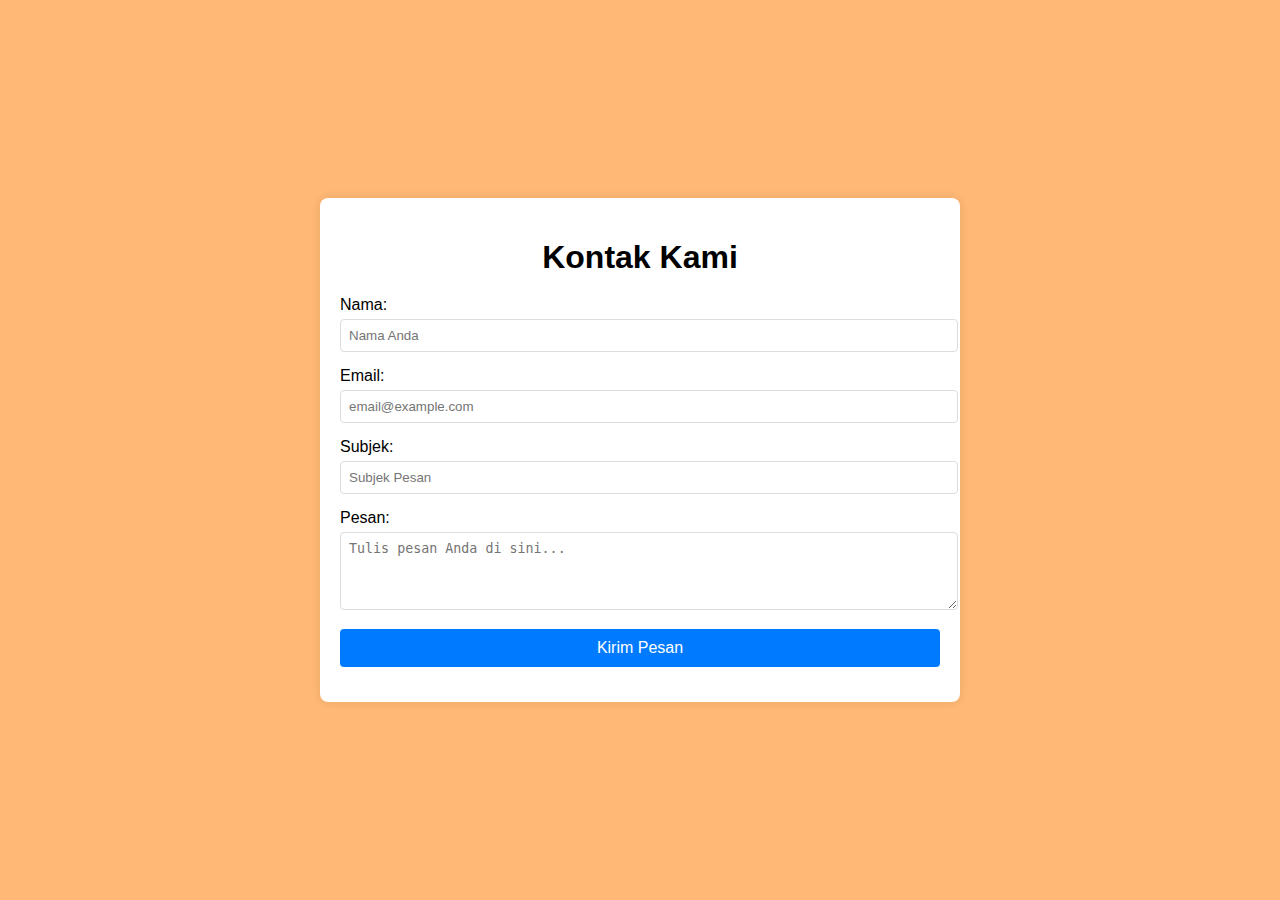
<file: contact.html>
<!DOCTYPE html>
<html lang="id">
<head>
    <meta charset="UTF-8">
    <meta name="viewport" content="width=device-width, initial-scale=1.0">
    <title>Kontak Coffee Shop</title>
    <style>
        body {
            font-family: Arial, sans-serif;
            background-color: rgb(255, 184, 117);
            display: flex;
            justify-content: center;
            align-items: center;
            height: 100vh;
            margin: 0;
        }
        .container {
            background: #fff;
            padding: 20px;
            border-radius: 8px;
            box-shadow: 0 0 10px rgba(0,0,0,0.1);
            width: 100%;
            max-width: 600px;
        }
        h1 {
            text-align: center;
            margin-bottom: 20px;
        }
        .form-group {
            margin-bottom: 15px;
        }
        .form-group label {
            display: block;
            margin-bottom: 5px;
        }
        .form-group input, .form-group textarea {
            width: 100%;
            padding: 8px;
            border: 1px solid #ddd;
            border-radius: 4px;
        }
        .form-group button {
            width: 100%;
            padding: 10px;
            background-color: #007bff;
            color: white;
            border: none;
            border-radius: 4px;
            font-size: 16px;
            cursor: pointer;
        }
        .form-group button:hover {
            background-color: #0056b3;
        }
    </style>
</head>
<body>
    <div class="container">
        <h1>Kontak Kami</h1>
        <form id="contact-form">
            <div class="form-group">
                <label for="name">Nama:</label>
                <input type="text" id="name" name="name" placeholder="Nama Anda" required>
            </div>
            <div class="form-group">
                <label for="email">Email:</label>
                <input type="email" id="email" name="email" placeholder="email@example.com" required>
            </div>
            <div class="form-group">
                <label for="subject">Subjek:</label>
                <input type="text" id="subject" name="subject" placeholder="Subjek Pesan" required>
            </div>
            <div class="form-group">
                <label for="message">Pesan:</label>
                <textarea id="message" name="message" rows="4" placeholder="Tulis pesan Anda di sini..." required></textarea>
            </div>
            <div class="form-group">
                <button type="submit">Kirim Pesan</button>
            </div>
        </form>
    </div>

    <script>
        document.getElementById('contact-form').addEventListener('submit', function(event) {
            event.preventDefault(); // Mencegah pengiriman formulir standar

            // Ambil data dari formulir
            const name = document.getElementById('name').value;
            const email = document.getElementById('email').value;
            const subject = document.getElementById('subject').value;
            const message = document.getElementById('message').value;

            // Tampilkan pesan konfirmasi atau kirim data ke server
            alert(`Pesan berhasil dikirim!\n\nNama: ${name}\nEmail: ${email}\nSubjek: ${subject}\nPesan: ${message}`);

            // Reset formulir
            document.getElementById('contact-form').reset();
        });
    </script>
</body>
</html>
</file>
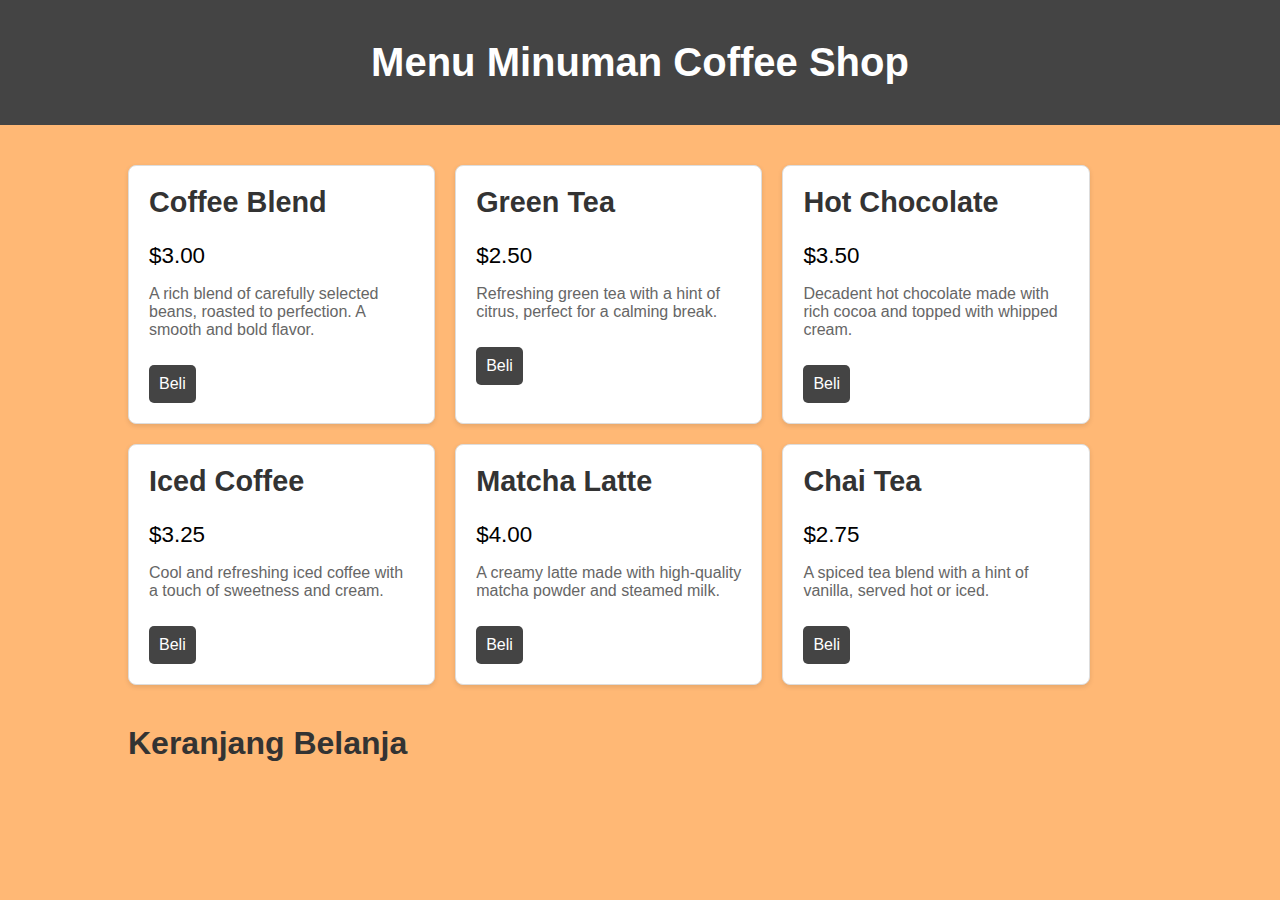
<file: menu.html>
<!DOCTYPE html>
<html lang="en">
<head>
    <meta charset="UTF-8">
    <meta name="viewport" content="width=device-width, initial-scale=1.0">
    <title>Menu Coffee Shop</title>
    <style>
        body {
            font-family: Arial, sans-serif;
            background-color: rgb(255, 184, 117);
            margin: 0;
            padding: 0;
            color: #333;
       
        }
        .container {
            width: 80%;
            margin: auto;
            padding: 20px;
        }
        header {
            background-color: #444;
            color: white;
            padding: 20px 0;
            text-align: center;
            margin-bottom: 20px;
        }
        header h1 {
            margin: 0;
            font-size: 2.5em;
        }
        .menu {
            display: flex;
            flex-wrap: wrap;
            gap: 20px;
        }
        .menu-item {
            background: white;
            border: 1px solid #ddd;
            border-radius: 8px;
            box-shadow: 0 2px 5px rgba(0, 0, 0, 0.1);
            padding: 20px;
            width: 30%;
            box-sizing: border-box;
            cursor: pointer;
            transition: transform 0.3s ease;
        }
        .menu-item:hover {
            transform: scale(1.05);
        }
        .menu-item h2 {
            margin-top: 0;
            font-size: 1.8em;
            color: #333;
        }
        .menu-item p {
            font-size: 1em;
            color: #666;
        }
        .menu-item .price {
            font-size: 1.4em;
            color: #000;
            margin-top: 10px;
        }
        .menu-item button {
            background-color: #444;
            color: white;
            border: none;
            border-radius: 5px;
            padding: 10px;
            font-size: 1em;
            cursor: pointer;
            margin-top: 10px;
        }
        .menu-item button:hover {
            background-color: #555;
        }
        .cart {
            margin-top: 40px;
        }
        .cart h2 {
            font-size: 2em;
        }
        .cart ul {
            list-style-type: none;
            padding: 0;
        }
        .cart ul li {
            background: white;
            border: 1px solid #ddd;
            border-radius: 5px;
            padding: 10px;
            margin-bottom: 10px;
            box-shadow: 0 2px 5px rgba(0, 0, 0, 0.1);
        }
        @media (max-width: 768px) {
            .menu-item {
                width: 45%;
            }
        }
        @media (max-width: 480px) {
            .menu-item {
                width: 100%;
            }
        }
    </style>
</head>
<body>
    <header>
        <div class="container">
            <h1>Menu Minuman Coffee Shop</h1>
        </div>
    </header>
    <div class="container">
        <div class="menu">
            <div class="menu-item" data-name="Coffee Blend" data-price="$3.00" data-description="A rich blend of carefully selected beans, roasted to perfection. A smooth and bold flavor.">
                <h2>Coffee Blend</h2>
                <div class="price">$3.00</div>
                <p>A rich blend of carefully selected beans, roasted to perfection. A smooth and bold flavor.</p>
                <button onclick="addToCart('Coffee Blend', '$3.00')">Beli</button>
            </div>
            <div class="menu-item" data-name="Green Tea" data-price="$2.50" data-description="Refreshing green tea with a hint of citrus, perfect for a calming break.">
                <h2>Green Tea</h2>
                <div class="price">$2.50</div>
                <p>Refreshing green tea with a hint of citrus, perfect for a calming break.</p>
                <button onclick="addToCart('Green Tea', '$2.50')">Beli</button>
            </div>
            <div class="menu-item" data-name="Hot Chocolate" data-price="$3.50" data-description="Decadent hot chocolate made with rich cocoa and topped with whipped cream.">
                <h2>Hot Chocolate</h2>
                <div class="price">$3.50</div>
                <p>Decadent hot chocolate made with rich cocoa and topped with whipped cream.</p>
                <button onclick="addToCart('Hot Chocolate', '$3.50')">Beli</button>
            </div>
            <div class="menu-item" data-name="Iced Coffee" data-price="$3.25" data-description="Cool and refreshing iced coffee with a touch of sweetness and cream.">
                <h2>Iced Coffee</h2>
                <div class="price">$3.25</div>
                <p>Cool and refreshing iced coffee with a touch of sweetness and cream.</p>
                <button onclick="addToCart('Iced Coffee', '$3.25')">Beli</button>
            </div>
            <div class="menu-item" data-name="Matcha Latte" data-price="$4.00" data-description="A creamy latte made with high-quality matcha powder and steamed milk.">
                <h2>Matcha Latte</h2>
                <div class="price">$4.00</div>
                <p>A creamy latte made with high-quality matcha powder and steamed milk.</p>
                <button onclick="addToCart('Matcha Latte', '$4.00')">Beli</button>
            </div>
            <div class="menu-item" data-name="Chai Tea" data-price="$2.75" data-description="A spiced tea blend with a hint of vanilla, served hot or iced.">
                <h2>Chai Tea</h2>
                <div class="price">$2.75</div>
                <p>A spiced tea blend with a hint of vanilla, served hot or iced.</p>
                <button onclick="addToCart('Chai Tea', '$2.75')">Beli</button>
            </div>
        </div>
        <div class="cart">
            <h2>Keranjang Belanja</h2>
            <ul id="cart-items">
                <!-- Items will be added here -->
            </ul>
        </div>
    </div>
    <script>
        function addToCart(name, price) {
            const cartItems = document.getElementById('cart-items');
            const listItem = document.createElement('li');
            listItem.textContent = `${name} - ${price}`;
            cartItems.appendChild(listItem);
        }
    </script>
</body>
</html>
</file>
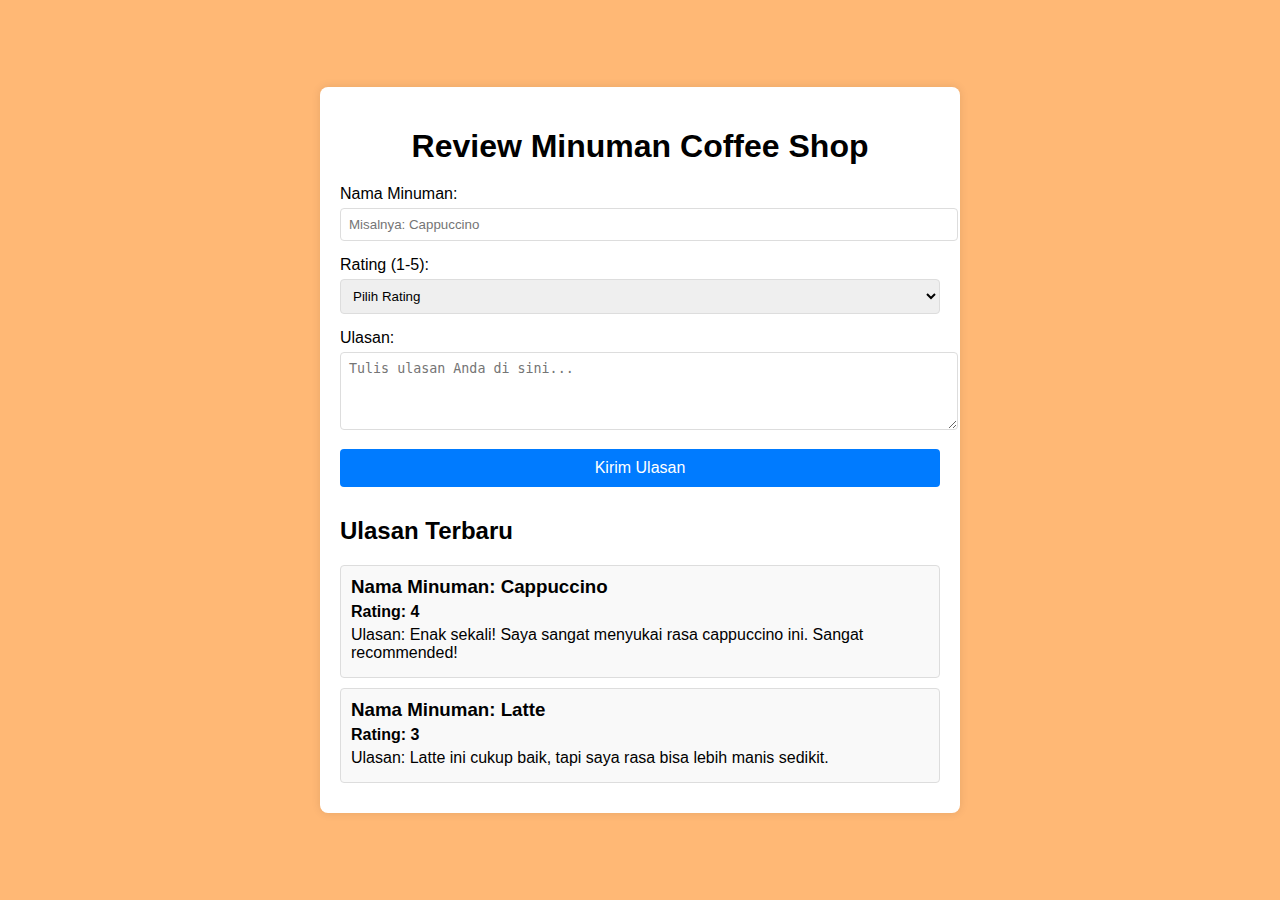
<file: review.html>
<!DOCTYPE html>
<html lang="id">
<head>
    <meta charset="UTF-8">
    <meta name="viewport" content="width=device-width, initial-scale=1.0">
    <title>Review Minuman Coffee Shop</title>
    <style>
        body {
            font-family: Arial, sans-serif;
            background-color: rgb(255, 184, 117);
            display: flex;
            justify-content: center;
            align-items: center;
            height: 100vh;
            margin: 0;
        }
        .container {
            background: #fff;
            padding: 20px;
            border-radius: 8px;
            box-shadow: 0 0 10px rgba(0,0,0,0.1);
            width: 100%;
            max-width: 600px;
        }
        h1 {
            text-align: center;
            margin-bottom: 20px;
        }
        .form-group {
            margin-bottom: 15px;
        }
        .form-group label {
            display: block;
            margin-bottom: 5px;
        }
        .form-group input, .form-group textarea, .form-group select {
            width: 100%;
            padding: 8px;
            border: 1px solid #ddd;
            border-radius: 4px;
        }
        .form-group button {
            width: 100%;
            padding: 10px;
            background-color: #007bff;
            color: white;
            border: none;
            border-radius: 4px;
            font-size: 16px;
            cursor: pointer;
        }
        .form-group button:hover {
            background-color: #0056b3;
        }
        .reviews {
            margin-top: 30px;
        }
        .review {
            border: 1px solid #ddd;
            border-radius: 4px;
            padding: 10px;
            margin-bottom: 10px;
            background: #f9f9f9;
        }
        .review h3 {
            margin: 0;
        }
        .review p {
            margin: 5px 0;
        }
        .rating {
            font-weight: bold;
        }
    </style>
</head>
<body>
    <div class="container">
        <h1>Review Minuman Coffee Shop</h1>
        <form id="review-form">
            <div class="form-group">
                <label for="drink-name">Nama Minuman:</label>
                <input type="text" id="drink-name" name="drink-name" placeholder="Misalnya: Cappuccino" required>
            </div>
            <div class="form-group">
                <label for="rating">Rating (1-5):</label>
                <select id="rating" name="rating" required>
                    <option value="">Pilih Rating</option>
                    <option value="1">1 - Sangat Buruk</option>
                    <option value="2">2 - Buruk</option>
                    <option value="3">3 - Cukup</option>
                    <option value="4">4 - Baik</option>
                    <option value="5">5 - Sangat Baik</option>
                </select>
            </div>
            <div class="form-group">
                <label for="review-text">Ulasan:</label>
                <textarea id="review-text" name="review-text" rows="4" placeholder="Tulis ulasan Anda di sini..." required></textarea>
            </div>
            <div class="form-group">
                <button type="submit">Kirim Ulasan</button>
            </div>
        </form>

        <div class="reviews">
            <h2>Ulasan Terbaru</h2>
            <div class="review">
                <h3>Nama Minuman: Cappuccino</h3>
                <p class="rating">Rating: 4</p>
                <p>Ulasan: Enak sekali! Saya sangat menyukai rasa cappuccino ini. Sangat recommended!</p>
            </div>
            <div class="review">
                <h3>Nama Minuman: Latte</h3>
                <p class="rating">Rating: 3</p>
                <p>Ulasan: Latte ini cukup baik, tapi saya rasa bisa lebih manis sedikit.</p>
            </div>
        </div>
    </div>

    <script>
        document.getElementById('review-form').addEventListener('submit', function(event) {
            event.preventDefault(); // Mencegah pengiriman formulir standar

            // Ambil data dari formulir
            const drinkName = document.getElementById('drink-name').value;
            const rating = document.getElementById('rating').value;
            const reviewText = document.getElementById('review-text').value;

            // Buat elemen review baru
            const reviewContainer = document.createElement('div');
            reviewContainer.classList.add('review');

            const reviewContent = `
                <h3>Nama Minuman: ${drinkName}</h3>
                <p class="rating">Rating: ${rating}</p>
                <p>Ulasan: ${reviewText}</p>
            `;
            reviewContainer.innerHTML = reviewContent;

            // Tambahkan review ke daftar ulasan
            document.querySelector('.reviews').appendChild(reviewContainer);

            // Reset formulir
            document.getElementById('review-form').reset();
        });
    </script>
</body>
</html>
</file>
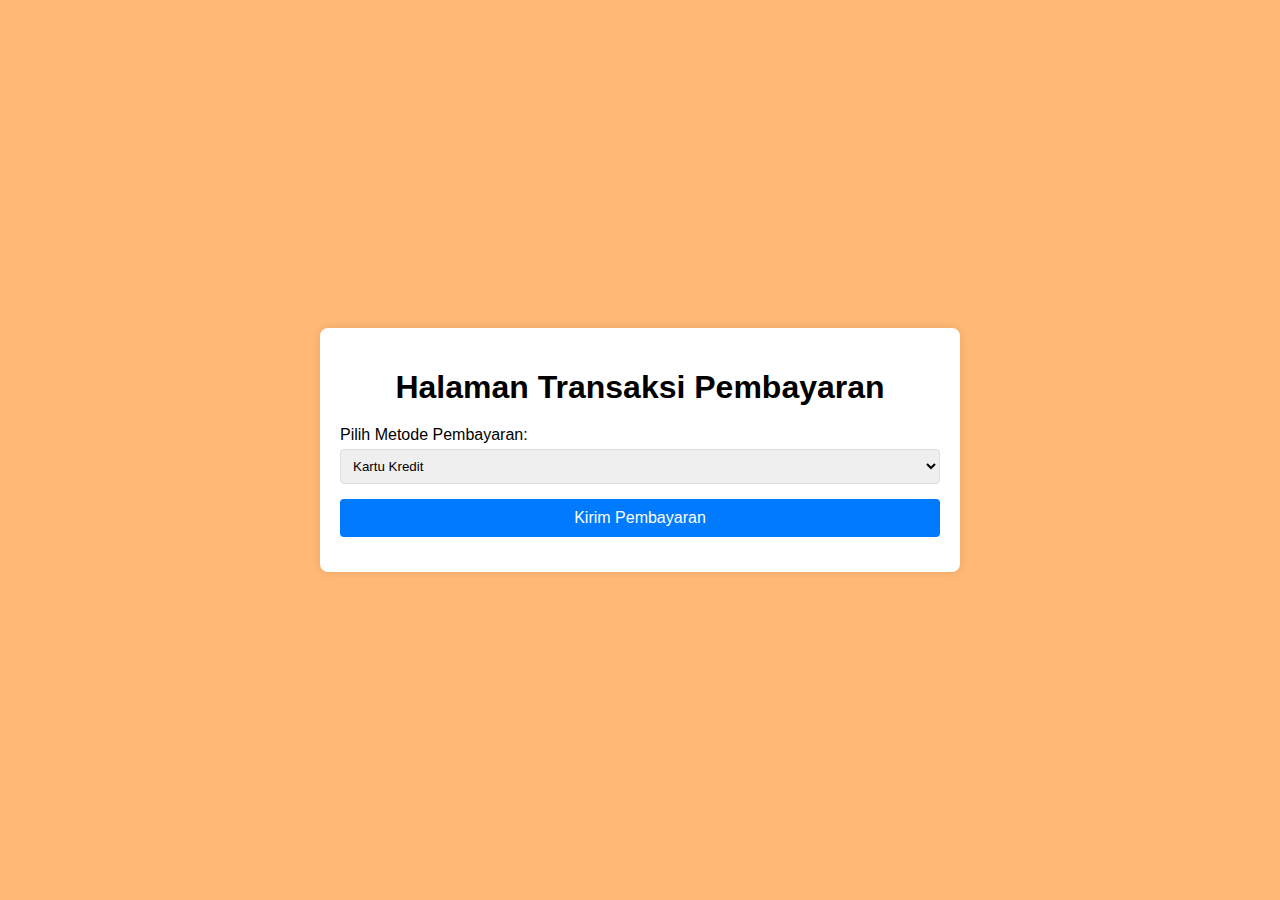
<file: transaksi.html>
<!DOCTYPE html>
<html lang="id">
<head>
    <meta charset="UTF-8">
    <meta name="viewport" content="width=device-width, initial-scale=1.0">
    <title>Halaman Transaksi Pembayaran</title>
    <style>
        body {
            font-family: Arial, sans-serif;
            background-color: rgb(255, 184, 117);
            display: flex;
            justify-content: center;
            align-items: center;
            height: 100vh;
            margin: 0;
        }
        .container {
            background: #fff;
            padding: 20px;
            border-radius: 8px;
            box-shadow: 0 0 10px rgba(0,0,0,0.1);
            width: 100%;
            max-width: 600px;
        }
        h1 {
            text-align: center;
            margin-bottom: 20px;
        }
        .form-group {
            margin-bottom: 15px;
        }
        .form-group label {
            display: block;
            margin-bottom: 5px;
        }
        .form-group input, .form-group select {
            width: 100%;
            padding: 8px;
            border: 1px solid #ddd;
            border-radius: 4px;
        }
        .form-group button {
            width: 100%;
            padding: 10px;
            background-color: #007bff;
            color: white;
            border: none;
            border-radius: 4px;
            font-size: 16px;
            cursor: pointer;
        }
        .form-group button:hover {
            background-color: #0056b3;
        }
        .payment-details {
            display: none;
        }
        .payment-details.active {
            display: block;
        }
    </style>
</head>
<body>
    <div class="container">
        <h1>Halaman Transaksi Pembayaran</h1>
        <form id="payment-form">
            <div class="form-group">
                <label>Pilih Metode Pembayaran:</label>
                <select id="payment-method" name="payment-method">
                    <option value="credit-card">Kartu Kredit</option>
                    <option value="paypal">PayPal</option>
                    <option value="bank-transfer">Transfer Bank</option>
                </select>
            </div>

            <!-- Kartu Kredit -->
            <div id="credit-card-details" class="payment-details">
                <div class="form-group">
                    <label for="cc-number">Nomor Kartu Kredit:</label>
                    <input type="text" id="cc-number" name="cc-number" placeholder="1234 5678 9012 3456" required>
                </div>
                <div class="form-group">
                    <label for="cc-expiry">Tanggal Kadaluarsa:</label>
                    <input type="text" id="cc-expiry" name="cc-expiry" placeholder="MM/YY" required>
                </div>
                <div class="form-group">
                    <label for="cc-cvc">Kode CVC:</label>
                    <input type="text" id="cc-cvc" name="cc-cvc" placeholder="123" required>
                </div>
            </div>

            <!-- PayPal -->
            <div id="paypal-details" class="payment-details">
                <div class="form-group">
                    <label for="paypal-email">Email PayPal:</label>
                    <input type="email" id="paypal-email" name="paypal-email" placeholder="email@example.com" required>
                </div>
            </div>

            <!-- Transfer Bank -->
            <div id="bank-transfer-details" class="payment-details">
                <div class="form-group">
                    <label for="bank-account">Nomor Rekening Bank:</label>
                    <input type="text" id="bank-account" name="bank-account" placeholder="123-456-789" required>
                </div>
                <div class="form-group">
                    <label for="bank-name">Nama Bank:</label>
                    <input type="text" id="bank-name" name="bank-name" placeholder="Nama Bank" required>
                </div>
            </div>

            <div class="form-group">
                <button type="submit">Kirim Pembayaran</button>
            </div>
        </form>
    </div>

    <script>
        document.getElementById('payment-method').addEventListener('change', function() {
            var selectedMethod = this.value;
            document.querySelectorAll('.payment-details').forEach(function(detail) {
                detail.classList.remove('active');
            });
            document.getElementById(selectedMethod + '-details').classList.add('active');
        });
    </script>
</body>
</html>
</file>
